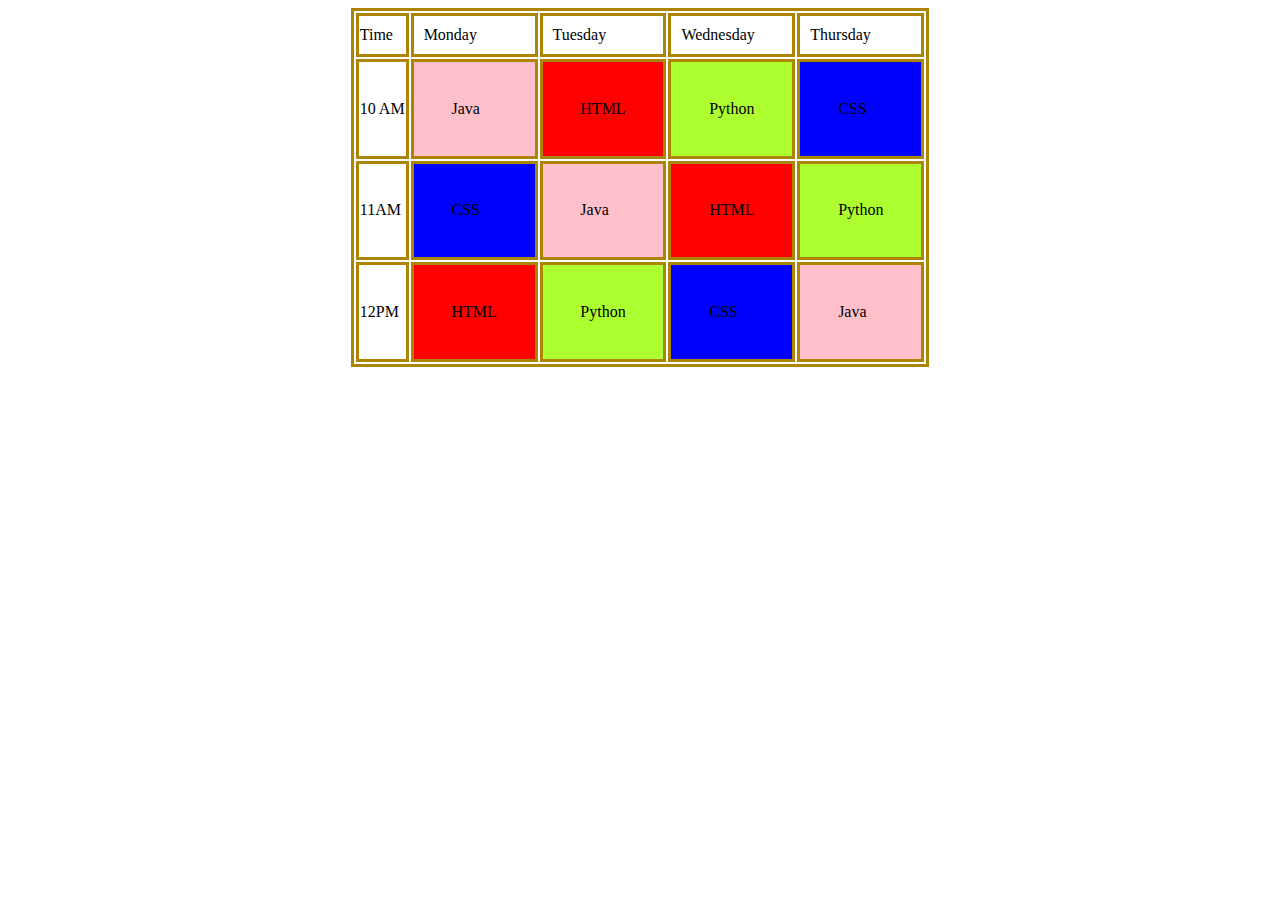
<file: 07-09/index.html>
<!DOCTYPE html>
<html lang="en">
<head>
    <meta charset="UTF-8">
    <meta http-equiv="X-UA-Compatible" content="IE=edge">
    <meta name="viewport" content="width=device-width, initial-scale=1.0">
    <title>Document</title>
    <link rel="stylesheet" href="style.css">
</head>
<body>
    <center>
        <table>
            <tr  >
                <td >Time</td>
                <td class="class1">Monday</td>
                <td class="class1">Tuesday</td>
                <td class="class1">Wednesday</td>
                <td class="class1">Thursday</td>
            </tr>
    
            <tr >
                <td>10 AM</td>
                <td class="class java hiddentxt">Java</td>
                <td class="class html hiddentxt">HTML</td>
                <td class="class python hiddentxt">Python</td>
                <td class="class css hiddentxt">CSS</td>
            </tr>
    
            <tr >
                <td>11AM</td>
                <td class="class css hiddentxt">CSS</td>
                <td class="class java hiddentxt">Java</td>
                <td class="class html hiddentxt">HTML</td>
                <td class="class python hiddentxt">Python</td>
            </tr>
    
            <tr >
                <td>12PM</td>
                <td class="class html hiddentxt">HTML</td>
                <td class="class python hiddentxt">Python</td>
                <td class="class css hiddentxt">CSS</td>
                <td class="class java hiddentxt">
                    Java</td>
            </tr>
    
        </table>
    </center>
    
</body>
</html>
</file>
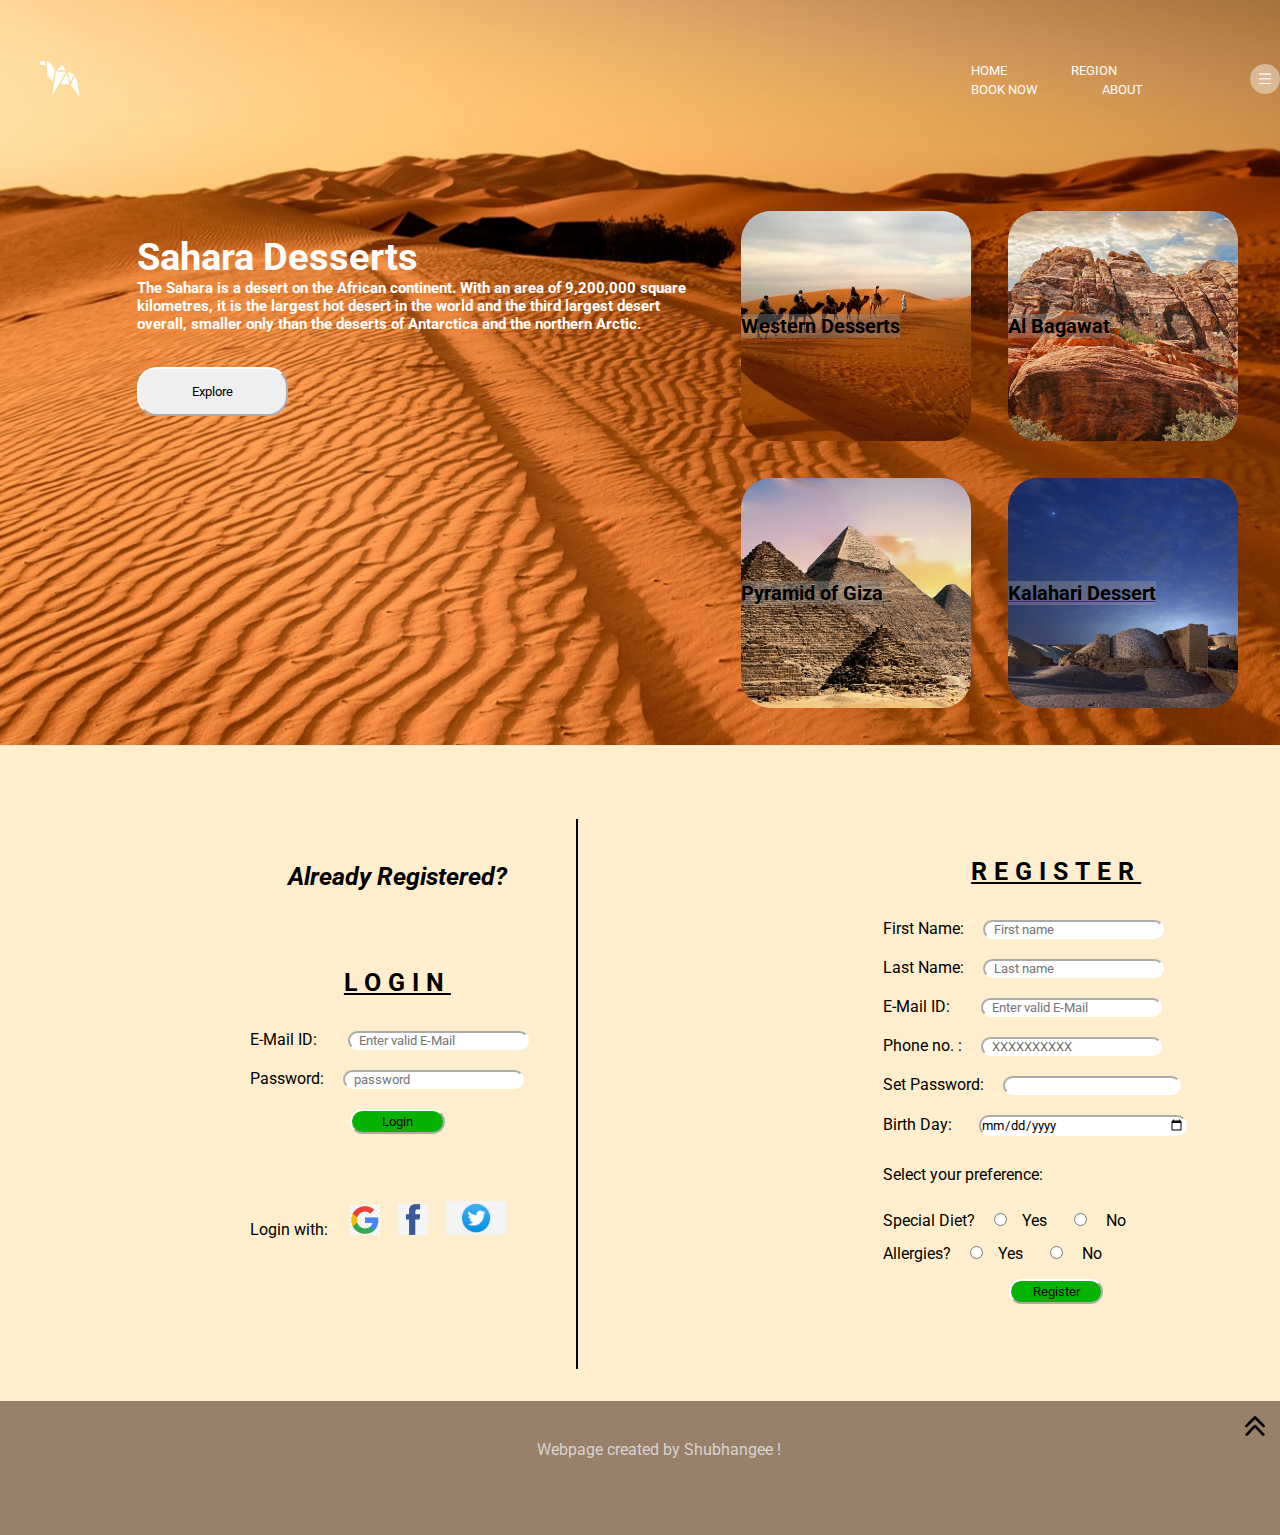
<file: HTML PROJECT/INDEX.html>
<!DOCTYPE html>
<html lang="en">
  <head>
    <meta charset="UTF-8" />
    <meta http-equiv="X-UA-Compatible" content="IE=edge" />
    <meta name="viewport" content="width=device-width, initial-scale=1.0" />
    <title>Document</title>
    <link rel="stylesheet" href="style.css" />
    <link
      href="https://fonts.googleapis.com/css2?family=Roboto:ital,wght@0,300;0,400;1,300&display=swap"
      rel="stylesheet"
    />
  </head>
  <body>
    <div class="container">
      <!-- ----------------NAVBAR------------- -->
      <div id="navbar">
        <img src="images/logo.png" class="logo" />
        <nav>
          <ul>
            <li><a href="">HOME</a></li>
            <li><a href="#card2">REGION</a></li>
            <li><a href="#register">BOOK NOW</a></li>
            <li><a href="#about">ABOUT</a></li>
          </ul>
        </nav>
        <img src="images/menu.png" class="menu" />
      </div>

      <!-- --------------SAHARA---------------- -->

      <table>
        <tr>
          <td>
            <h1 style="font-size: 1cm">
           Sahara Desserts
            <br />
            <h6 style="font-size: 15px">
              The Sahara is a desert on the African continent. With an area of
              9,200,000 square kilometres, it is the largest hot desert in the
              world and the third largest desert overall, smaller only than the
              deserts of Antarctica and the northern Arctic.
            </h6>
            <br />
            <button class="explore">Explore</button>
          </td>

          <td class="card card1">
            <b class="col">Western Desserts</b>
          </td>
          <td class="card" id="card2">
            <b class="col">Al Bagawat</b>
          </td>
        </tr>

        <tr>
          <!-- <td class="button"></td> -->
          <td>&nbsp;</td>
          <td class="card card3">
            <b class="col">Pyramid of Giza</b>
          </td>
          <td class="card" id="card4">
            <a href="" target="_self"><b class="col">Kalahari Dessert</b></a>
          </td>
        </tr>
      </table>
    </div>

    <!-- ------------------REGISTER------------------ -->
    <div class="div2">
      <table>
        <tr>
          <td class="login">
            <div class="left">
              <center style="font-size: 30px">
                <i><b>Already Registered?</b></i>
              </center>
              <center class="letter-spacing">
                <b><u>LOGIN</u></b>
              </center>
              <br />

              <form action="thanks.html" target="_blank">
                <label for="mail">E-Mail ID: &nbsp;&nbsp; </label>
                <input
                  type="email"
                  name="mail"
                  id="mail"
                  placeholder=" &nbsp; Enter valid E-Mail"
                  required
                /><br />

                <label for="password">Password:</label>
                <input
                  type="password"
                  name="password"
                  id="password"
                  placeholder=" &nbsp; password"
                  required
                /><br />
                <center>
                  <input type="submit" value="Login" class="button" />
                </center>
                <br /><br />
              </form>
              <br />

              Login with: &nbsp;
              <img src="images/google.jpg" width="30px" alt="" class="img" />&nbsp;
              <img src="images/fb.png" width="30px" alt="" class="img" />&nbsp;
              <img src="images/twitter.jpg" width="60px" alt="" class="img" />&nbsp;
            </div>
          </td>

          <td class="vr"></td>

          <td id="register">
            <div class="right">
              <center class="letter-spacing">
                <b><u>REGISTER</u></b>
              </center>
              <br />

              <form action="thanks.html" target="_blank">
                <label for="fname">First Name:</label>
                <input
                  type="text"
                  name="fname"
                  id="fname"
                  placeholder=" &nbsp; First name"
                  required
                /><br />

                <label for="lname">Last Name:</label>
                <input
                  type="text"
                  name="lname"
                  id="lname"
                  placeholder=" &nbsp; Last name"
                  required
                /><br />

                <label for="mail">E-Mail ID: &nbsp;&nbsp; </label>
                <input
                  type="email"
                  name="mail"
                  id="mail"
                  placeholder=" &nbsp; Enter valid E-Mail"
                  required
                /><br />

                <label for="tel">Phone no. :</label>
                <input
                  type="tel"
                  name="tel"
                  id="tel"
                  placeholder=" &nbsp; XXXXXXXXXX"
                  maxlength="10"
                  required
                /><br />

                <label for="psw">Set Password:</label>
                <input
                  type="password"
                  id="psw"
                  name="psw"
                  maxlength="10"
                  required
                /><br />

                <label for="dob">Birth Day: &nbsp;</label>
                <input
                  type="date"
                  name="dob"
                  id="dob"
                  placeholder=" &nbsp; dd-mm-yy"
                  required
                /><br /><br />

                <label for="radio"> Select your preference:</label><br /><br />
                Special Diet?
                <input type="radio" name="radio" value="yes" />Yes &nbsp;
                <input type="radio" name="radio" value="no" /> No <br />

                Allergies?
                <input type="radio" name="radio" value="yes" />Yes &nbsp;
                <input type="radio" name="radio" value="no" /> No

                <center>
                  <input type="submit" value="Register" class="button" />
                </center>
              </form>
            </div>
          </td>
        </tr>
      </table>
    </div>

    <!-- -----------------------ABOUT----------------------- -->

    <footer id="about">
      <div id="scroller">
        <a href="#navbar" style="text-decoration: none; color: black"
          ><img src="images/top.webp" width="20px" height="20px"
        /></a>
      </div>

      <!-- <div class="links">
      <h4>Related Links</h4> <br>
      <a href="" style="text-decoration: none; 
      color:rgb(214, 210, 210)" >Lorem <br> Ipsum <br> Dolor <br> Sit <br><br><br> </a>
     </div> -->

      <center class="links" style="color: rgb(214, 210, 210)">
        Webpage created by Shubhangee !
      </center>
    </footer>
  </body>
</html>
</file>
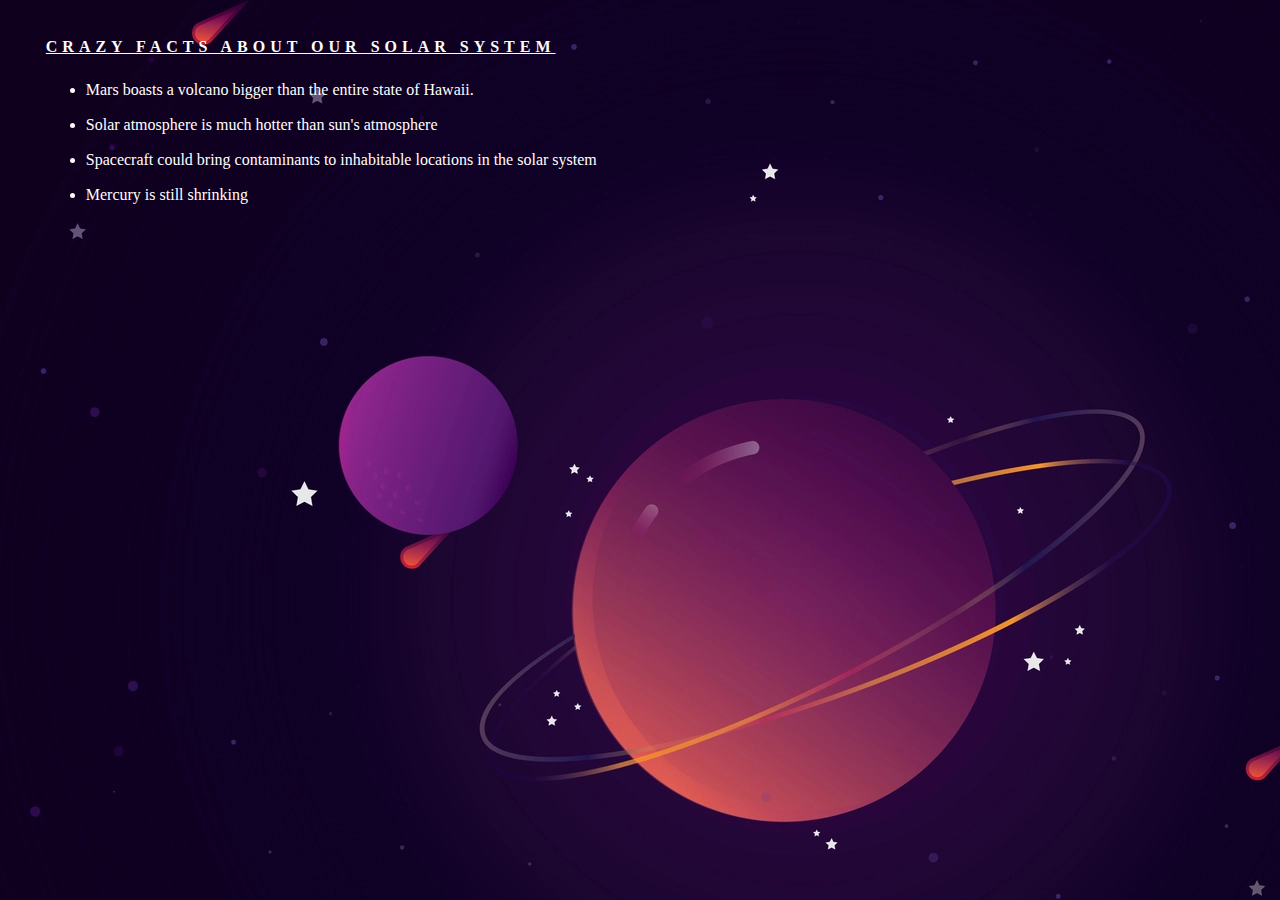
<file: 01-09/1.html>
<!DOCTYPE html>
<html lang="en">
  <head>
    <meta charset="UTF-8" />
    <meta http-equiv="X-UA-Compatible" content="IE=edge" />
    <meta name="viewport" content="width=device-width, initial-scale=1.0" />
    <title>Document</title>
  </head>
<body 
  background="hh.webp">


  <div
  style="margin-top: 1cm;
  margin-left: 1cm;
  font-family:'Combo', cursive;
  color: rgb(253, 252, 251);
  ">


<b style="letter-spacing: 5px;">
  <u> CRAZY FACTS ABOUT OUR SOLAR SYSTEM</u>
</b>
  
 
 <ul style="line-height: 35px;">
    
  
   <li>
      <a href="https://mars.nasa.gov/news/9039/nasa-confirms-thousands-of-massive-ancient-volcanic-eruptions-on-mars/"
      target="_self"
      style="text-decoration: none;
      color:white;">
        Mars boasts a volcano bigger than the entire state of Hawaii.
      </a>  
    </li>
   
   
    <li>
      <a href="https://www.nasa.gov/feature/goddard/sounding-rockets/strong-evidence-for-coronal-heating-theory-presented-at-2015-tess-meeting"
      target="_blank"
      style="text-decoration: none;
      color:white;">
       Solar atmosphere is much hotter than sun's atmosphere
      </a>
    </li>


    <li>
      <a href="https://www.nasa.gov/mission_pages/station/news/orbital_debris.html"
      target="_blank"
      style="text-decoration: none;
      color:white;">
       Spacecraft could bring contaminants to inhabitable locations in the solar system
      </a>
    </li>


    <li>
      <a href="https://www.nasa.gov/feature/the-incredible-shrinking-mercury-is-active-after-all"
      target="_blank"
      style="text-decoration: none;
      color:white;">
       Mercury is still shrinking
      </a>
    </li>


  </ul>
 
 </div>
    
</body>
</html>
</file>
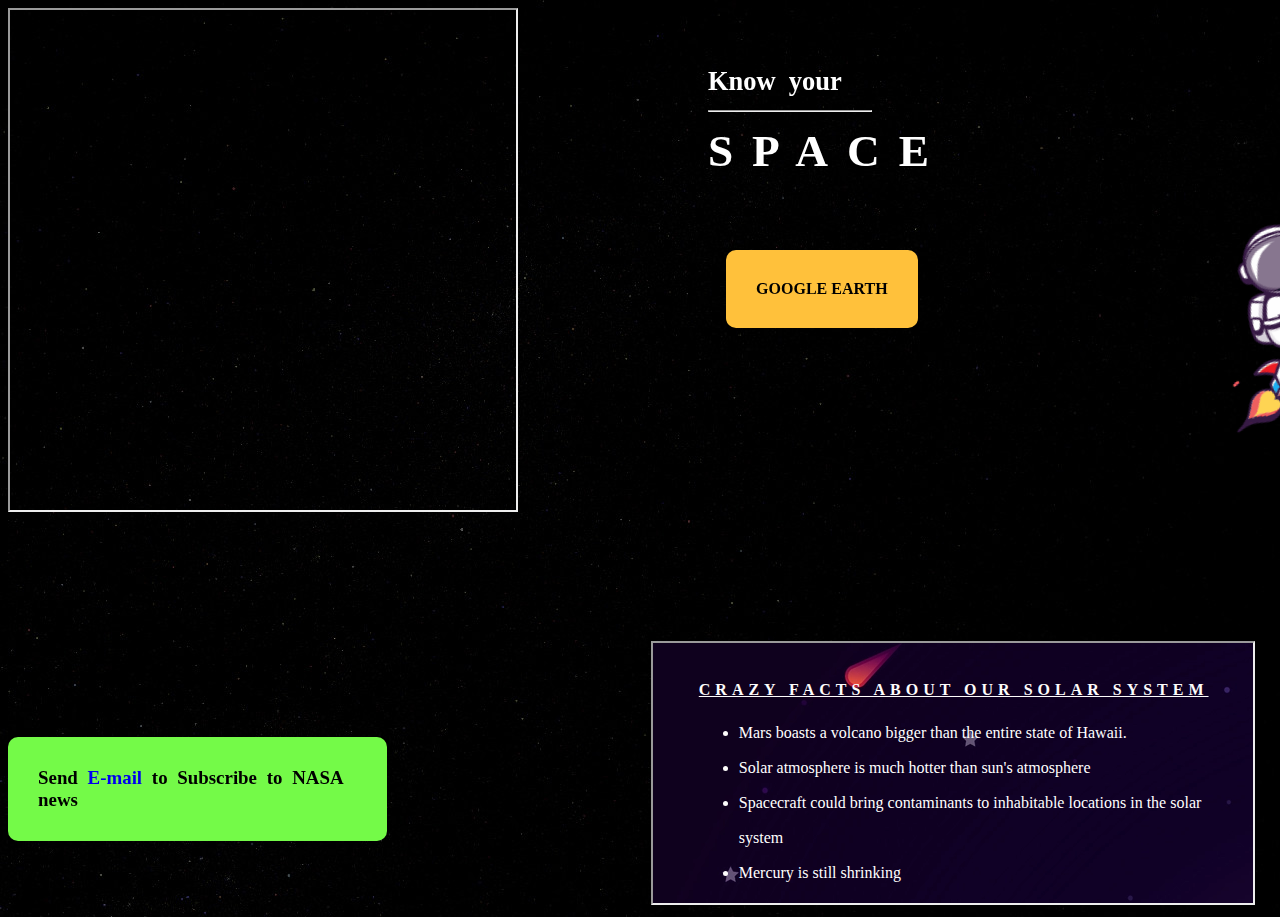
<file: 01-09/main.html>
<!DOCTYPE html>
<html lang="en">
  <head>
    <link rel="preconnect" href="https://fonts.googleapis.com" />
    <link rel="preconnect" href="https://fonts.gstatic.com" crossorigin />
    <link
      href="https://fonts.googleapis.com/css2?family=Pacifico&display=swap"
      rel="stylesheet"
    />
    <link rel="preconnect" href="https://fonts.googleapis.com" />
    <link rel="preconnect" href="https://fonts.gstatic.com" crossorigin />
    <link
      href="https://fonts.googleapis.com/css2?family=Combo&display=swap"
      rel="stylesheet"
    />
    <meta charset="UTF-8" />
    <meta http-equiv="X-UA-Compatible" content="IE=edge" />
    <meta name="viewport" content="width=device-width, initial-scale=1.0" />
    <title>Document</title>
  </head>

  <!---------- BODY PART --------->
  <body background="h.jpg">

    <iframe
      src="https://solarsystem.nasa.gov/planets/earth/overview/"
      width="40%"
      height="500"
    >
    </iframe>




    <h4
      style="
        color: rgb(255, 255, 255);
        margin-left: 700px;
        margin-top: -450px;
        margin-right: 400px;
        font-size: 0.7cm;
      " >
      Know &nbsp;your
      <br/> 
      <hr/>
      <span style="font-size: 1.2cm; letter-spacing: 0.5cm">SPACE</span>
    </h4>



    <span
      style="
        display: inline-block;
        background-color: rgb(255, 193, 59);
        border-radius: 10px;
        margin-left: 19cm;
        margin-top: 1cm;
        padding: 30px;
      ">
      <a
        href="https://earth.google.com/web/@52.08614059,15.6143526,-17004.3792782a,31667487.93611526d,35y,359.99993118h,0t,0r"
        style="text-decoration: none; color: black"
        target="_blank"
      >
        <b>GOOGLE EARTH</b>
      </a>
     
    </span>



    <img src="a1.gif" 
    style="width: 10cm;
      height: 10cm;
      margin-left: 29cm;
      /* margin-top: -460px; */
      margin-top: -200px;
      transform: rotate(-20deg);
      ">

      
    
    <div
      style="
        background-color: rgb(116, 250, 72);
        padding: 30px;
        margin-top: 6cm;
        margin-right: 70%;
        border-radius: 10px;
        word-spacing: 5px;
        font-size: 5mm;
      "
    >
      <b
        >Send
        <a
          href="mailto:hqnews-join@newsletters.nasa.gov?subject=Subscribe to NASA"
          style="text-decoration: none"
          >E-mail</a
        >
        to Subscribe to NASA news</b
      >
    </div>

    <iframe 
    src="1.html" 
    width="600px"
    height="260px"
    style="margin-left:17cm;
    margin-top: -200px">
     Facts</iframe>
  
  
    </body> 
</html>
</file>
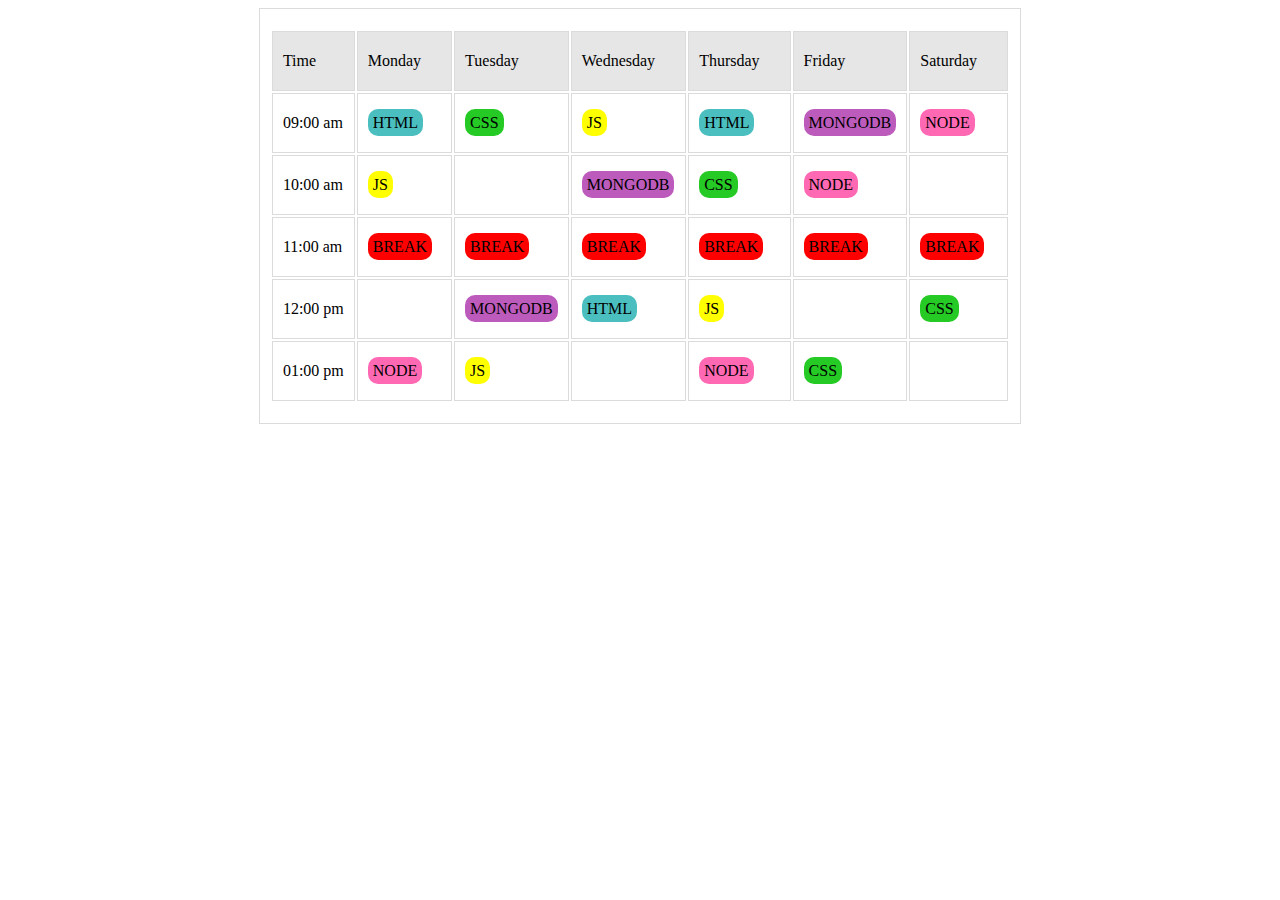
<file: 09-09/tAssignment.html>
<!DOCTYPE html>
<html lang="en">
<head>
    <meta charset="UTF-8">
    <meta http-equiv="X-UA-Compatible" content="IE=edge">
    <meta name="viewport" content="width=device-width, initial-scale=1.0">
    <title>Document</title>
    <link rel="stylesheet" href="Astyle.css">
</head>
<body>
    
    <center>
        <table>
            <thead >
                <td class="head">
                    Time
                </td>
                <td class="head">
                    Monday
                </td>
                <td class="head">
                   Tuesday
                </td>
                <td class="head">
                    Wednesday
                </td>
                <td class="head">
                    Thursday
                </td>
                <td class="head">
                    Friday
                </td>
                <td class="head">
                    Saturday
                </td>
            </thead>
            <tbody >
                <tr>
                    <td>
                        09:00 am
                    </td>

                    <td>
                          <div class="container">
                            <span class="HTML">HTML</span>
                            <div class="middle">
                            <img  src="java.jpeg" alt="">
                            <div class="caption"><b><u>HTML</u></b></div>
                            </div>
                          </div>
                           
                        
                    </td>
                   
                   
                    <td>
                           <div class="container">
                            <span class="CSS">CSS</span>
                            <div class="middle">
                            <img src="css.jpg" alt="">
                            <div class="caption"><b><u>CSS</u></b></div>
                            </div>
                           </div>
                           
                       
                    </td>
                    
                    
                    <td>
                           <div class="container">
                            <span class="js">JS</span>
                            <div class="middle">
                                <img src="js.jpg" alt="">
                                <div class="caption"><b><u style="color: white;">JS</u></b></div>
                            </div>
                            
                           </div>
                           
                            
                       
                    </td>
                    
                    
                    <td>
                          <div class="container">
                            <span class="HTML">HTML</span>
                            <div class="middle">
                                <img  src="java.jpeg" alt="">
                            <div class="caption"><b><u>HTML</u></b></div>
                            </div>
                          </div>
                            
                            
                       
                    </td>
                    
                    
                    <td>
                          <div class="container">
                            <SPAN class="MONGO"> MONGODB</SPAN>
                            <div class="middle">
                                <img src="MongodB.jpg" alt="">
                                <div class="caption"><b><u style="color: white;">MONGODB</u></b></div>
                            </div>
                          </div>
                           
                            
                        
                        
                    </td>
                   
                   
                    <td>
                          <div class="container">
                            <SPN class="NODE">NODE</SPN>
                            <div class="middle">
                                <img  src="Node.jpg" alt="">
                                <div class="caption"><b><u>NODE</u></b></div>
                            </div>
                          </div>
                      
                    </td>
                </tr>






                <tr>
                    <td>
                        10:00 am
                    </td>
                    <td>
                          <div class="container">
                            <span class="js">JS</span>
                            <div class="middle">
                                <img src="js.jpg" alt="">
                                <div class="caption"><b><u style="color: white;">JS</u></b></div>
                            </div>
                          </div>
                           
                            
                       
                    </td>
                    <td>
                        &nbsp;
                    </td>
                    <TD>
                          <div class="container">
                            <SPAN class="MONGO"> MONGODB</SPAN>
                            <div class="middle">
                                <img src="MongodB.jpg" alt="">
                                <div class="caption"><b><u style="color: white;">MONGODB</u></b></div>
                            </div>
                          </div>
                            
                            
                       
                    </TD>
                    <TD>
                         <div class="container">
                            <span class="CSS">CSS</span>
                            <div class="middle">
                                <img src="css.jpg" alt="">
                                <div class="caption"><b><u>CSS</u></b></div>
                                </div>
                         </div>
                           
                        
                    </TD>
                    <td>
                        <div class="container">
                            <SPN class="NODE">NODE</SPN>
                            <div class="middle">
                                <img  src="Node.jpg" alt="">
                                <div class="caption"><b><u>NODE</u></b></div>
                        </div>
                        </div>
                            
                    </td>
                    <td>
                        &nbsp;
                    </td>
                    
                </tr>
                <tr>
                    <td>
                        11:00 am
                    </td>
                    <td>
                        <div class="container">
                            <SPAN class="BREAK"> BREAK </SPAN>
                        </div>
                    </td>
                    <td>
                        <div class="container">
                            <SPAN class="BREAK"> BREAK </SPAN>
                        </div>
                    </td>
                    <td>
                        <div class="container">
                            <SPAN class="BREAK"> BREAK </SPAN>
                        </div>
                    </td>
                    <td>
                        <div class="container">
                            <SPAN class="BREAK"> BREAK </SPAN>
                        </div>
                    </td>
                    <td>
                        <div class="container">
                            <SPAN class="BREAK"> BREAK </SPAN>
                        </div>
                    </td>
                    <td>
                        <div class="container">
                            <SPAN class="BREAK"> BREAK </SPAN>
                        </div>
                       
                        
                    </td>
                </tr>
                <tr>
                    <td>
                        12:00 pm
                    </td>
                    <td>
                        &nbsp;
                    </td>
                    <td>
                            <div class="container">
                                <SPAN class="MONGO"> MONGODB</SPAN>
                            <div class="middle">
                                <img src="MongodB.jpg" alt="">
                                <div class="caption"><b><u style="color: white;">MONGODB</u></b></div>
                            </div>
                            </div>
                            
                          
                       
                    </td>
                    <td>
                            <div class="container">
                                <span class="HTML">HTML</span>
                            <div class="middle">
                                <img  src="java.jpeg" alt="">
                            <div class="caption"><b><u>HTML</u></b></div>
                            </div>
                            </div>
                            
                          
                    </td>
                    <TD>
                           <div class="container">
                            <span class="js">JS</span>
                            <div class="middle">
                                <img src="js.jpg" alt="">
                                <div class="caption"><b><u style="color: white;">JS</u></b></div>
                            </div>
                           </div>
                            
                          
                    </TD>
                    <td>
                        &nbsp;
                    </td>
                    <td>
                          <div class="container">
                            <span class="CSS">CSS</span>
                            <div class="middle">
                                <img src="css.jpg" alt="">
                                <div class="caption"><b><u>CSS</u></b></div>
                            </div>
                          </div>
                           
                        
                    </td>

                </tr>
                
                <tr>
                    <td>
                        01:00 pm
                    </td>
                    <td>
                          <div class="container">
                            <SPN class="NODE">NODE</SPN>
                            <div class="middle">
                                <img  src="Node.jpg" alt="">
                                <div class="caption"><b><u>NODE</u></b></div>
                            </div>
                          </div>
                           
                        
                    </td>
                </td>
                <TD>
                    <div class="container">
                        <span class="js">JS</span>
                        <div class="middle">
                            <img src="js.jpg" alt="">
                            <div class="caption"><b><u style="color: white;">JS</u></b></div>
                        </div>
                    </div>
                       
                       
                </TD>
                <td>
                    &nbsp;
                </td>
                <td>
                    <div class="container">
                        <SPN class="NODE">NODE</SPN>
                        <div class="middle">
                            <img  src="Node.jpg" alt="">
                            <div class="caption"><b><u>NODE</u></b></div>
                        </div>
                    </div>
                        
                        
                  
                </td>
                <td>
                    <div class="container">
                        <span class="CSS">CSS</span>
                        <div class="middle">
                            <img src="css.jpg" alt="">
                            <div class="caption"><b><u>CSS</u></b></div>
                            </div>
                    </div>
                        
                 </td>
                 <td>
                    &nbsp;
                </td>
                </tr>
            </tbody>
        </table>
    </center>
</body>
</html>
</file>
<file: 07-09/style.css>
table,tr,td{
    border: 3px solid rgb(173, 133, 4);
}
.class{
    padding: 1cm;
}
.class1{
    padding: 10px;
}
.java{
    background-color: pink;
    
}
.table,td:hover{
    background-color: rgb(246, 254, 4);
    
}
.python{
    background-color: greenyellow;
}
.css{
    background-color: blue;
}
.html{
    background-color: red;
}
.hiddentxt {
  
  }
  .hiddenimg {
    display: none;
  }
  .hiddentxt:hover ~ .hiddenimg {
    display: block;
  }
</file>
<file: HTML PROJECT/style.css>
*{
    margin: 0;
    padding: 0;
    font-family: 'Roboto', sans-serif;
}
.container{
    background-image: url(images/background.png);
    background-position: center;
    height: 100%;
}
/* --------------------------------NAVBAR----------------------- */
nav{
    margin-left: 22cm;
    margin-top: 60px;
}
nav ul li a{
    text-decoration: none;
    color: white;
}
nav ul li{
    list-style: none;
    margin-left: 60px;
    display: inline-block;
    font-size: smaller;
}
#navbar{
    display: flex;
    align-items: center;
}
.logo{
width: 40px;
margin-top: 60px;
margin-left: 40px;
}
.menu{
    margin-left: 40px;
    margin-top: 60px;
    width: 30PX;
    cursor: pointer;
}
/* -------------------SAHARA------------------- */

table{
    margin-top: 2cm;
    margin-left: 100px;
    border-spacing: 1cm;
}
td{
    
   max-width: 15cm;
   color: white;
}
td:nth-child(3){
   margin-right: 2cm;
}
.explore{
    padding: 15px;
    width: 4cm;
    border-radius: 20px;
    margin-top: 15px;
    border-color: white;
    
}

/* ----------------------CARD----------------------- */

.card{
    width: 230px;
    height: 230px;
    color: black;
    /* text-shadow: 0 0 10px rgb(205, 205, 205); */
    border-radius: 30px;
    cursor: pointer;
    margin: 10px 15px;
    background-position: center;
    background-size: cover;
    /* box-shadow: 5px 5px #999; */
    transition: transform 0.1s;
}


.card1{
    background-image: url(images/pic-1.png);
   
}
#card2{
    background-image: url(images/pic-2.png);
   
}
.card3{
    background-image: url(images/pic-3.png);
    
}
#card4{
    background-image: url(images/pic-4.png);
   
}
.col{
    font-size: 20px;
    width: 100vh;
    text-decoration: none;
    color: rgb(0, 0, 0);
    background-color: rgba(153, 153, 153, 0.39);
}
.card:hover{
    transform: translateY(10px);
}
h5{
   
    color: rgb(35, 30, 30);
    text-shadow: 0 0 10px rgb(205, 205, 205);
}
b{
font-size: 25px;
}
/* -------------LOGIN--------------- */
 .div2{
    width: 100%;
    height: 75%;
    background-color: rgb(255, 238, 205);
    color: black;
    margin-top: -2cm;
    padding-bottom: 50px;
}
.letter-spacing{
letter-spacing: 7px;
margin-bottom: 5px;
margin-top: 2cm;
}
.login{

   width: 40%;
    color: black;
}
.img{
    cursor: pointer;
    margin-left: 10px;
}
.button{
    border-radius: 20px;
    margin-top: 10px;
    width: 2.5cm;
    color: black;
    padding: 3px;
    background-color: rgb(6, 179, 3);
}
input{
    border-radius: 10px;
    border-color: white;
    margin: 10px 15px;
}
.vr{
    margin-top: 1cm;
    border-left: 2px solid black;
    height: 550px;
    position:absolute;
    left: 45%;
}
#register{
    margin-left: 5cm;
    color: black;
}
.right{
  margin-left: 7cm;
}
.left{
    margin-left: 3cm;
}
#psw{
    width: 4.6cm;
}
#dob{
    width: 5.4cm;
}

/* -----------------------ABOUT---------------------- */

#about{
    height: fit-content;
    width: auto;
    background-color:#83694dd6;
}
#scroller{
    text-align: right;
    padding-top:15px;
    margin-right: 15px;
    font-size: 15px;
    
}
.links{
    padding-left: 1cm;
    padding-bottom: 2cm;
    /* padding-top: 0.5cm; */
}
</file>
<file: 09-09/Astyle.css>
.head{
    padding-right: 30px;
}
table,td{
padding-left: 10px;
padding-right: 10PX;
padding-top: 20PX;
padding-bottom: 20PX;

}
table thead{
    background-color: rgba(197, 197, 197, 0.426);
}
table, tr,td{
    border: 1px solid rgb(219, 219, 219);
}
.BREAK{
    background-color: red;
    border-radius: 10PX;
    padding: 5PX;
}
.MONGO{
    background-color: rgb(189, 91, 189);
    border-radius: 10PX;
    padding: 5PX;
}
.NODE{
    background-color: HOTPINK;
    border-radius: 10PX;
    padding: 5PX;
}
.HTML{
    background-color: rgb(75, 191, 191);
    border-radius: 10PX;
    padding: 5PX;
}
.js{
    background-color: yellow;
    border-radius: 10PX;
    padding: 5PX;
}
.CSS{
    background-color: rgb(37, 202, 37);
    border-radius: 10PX;
    padding: 5PX;
}
.container{
    position: relative;
    /* width: 50%; */
}
.middle{
    /* transition: .5s ease; */
    opacity: 0;
    position: absolute;
     /* top: 10%; */
    /* left: 50%;  */
    /* width: 250px; */
    /* left: 350px;
    top: 100px; */
    border-radius: 20px;
    z-index: 1;
}
.caption{
    position: absolute;
    top: 85%;
    left: 40%;
}
.container:hover  .middle{
    opacity: 1;
}
</file>
